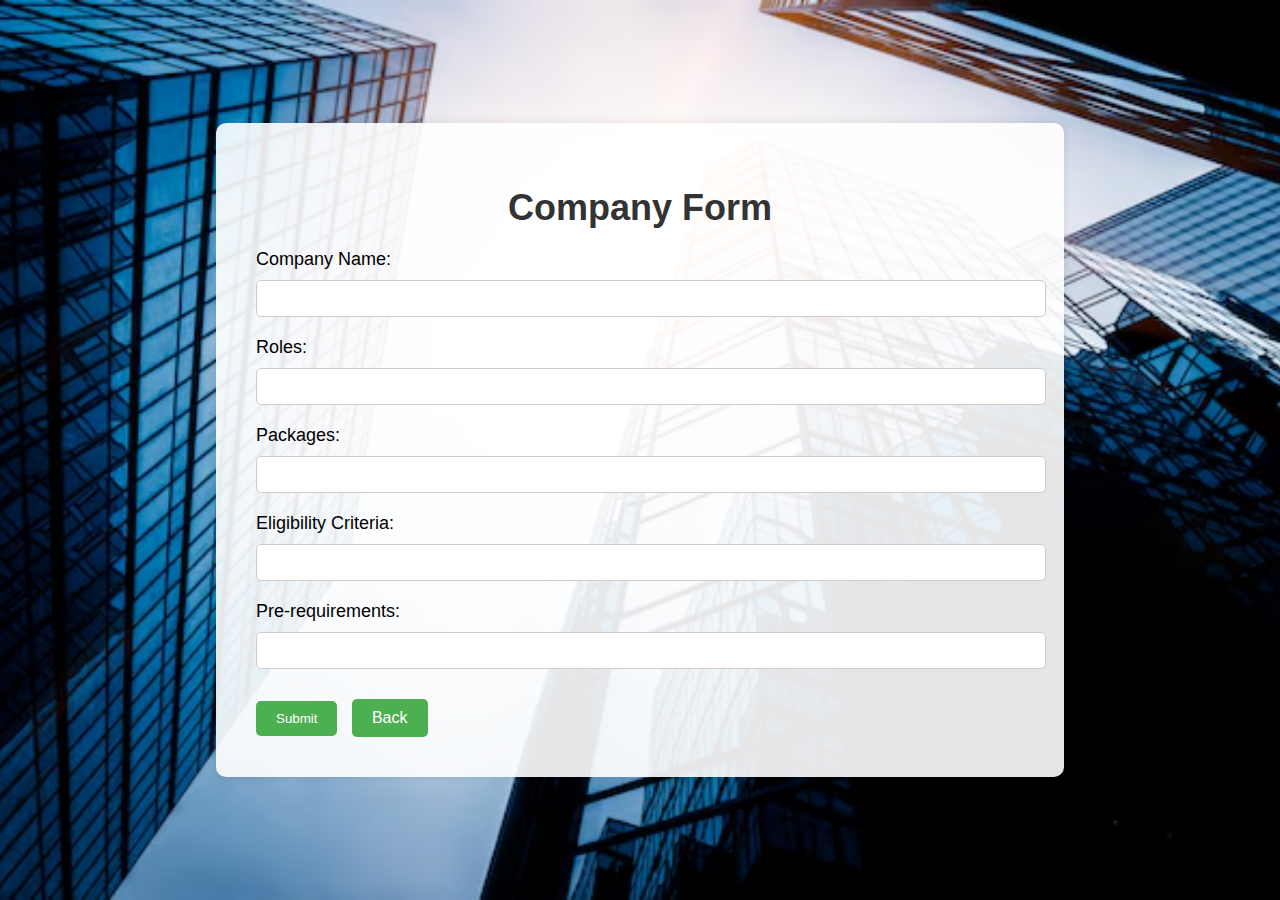
<file: comform.html>
<!DOCTYPE html>
<html lang="en">
<head>
    <meta charset="UTF-8">
    <meta name="viewport" content="width=device-width, initial-scale=1.0">
    <title>Company Form</title>
    <link rel="stylesheet" href="style12.css">
</head>
<body>
    <div class="container">
        <h1>Company Form</h1>
        <form action="company.php" method="POST">
            <label for="company_name">Company Name:</label>
            <input type="text" id="company_name" name="company_name" required>

            <label for="roles">Roles:</label>
            <input type="text" id="roles" name="roles" required>

            <label for="packages">Packages:</label>
            <input type="text" id="packages" name="packages" required>

            <label for="eligibility_criteria">Eligibility Criteria:</label>
            <input type="text" id="eligibility_criteria" name="eligibility_criteria" required>

            <label for="pre_requirements">Pre-requirements:</label>
            <input type="text" id="pre_requirements" name="pre_requirements" required>

            <input type="submit" name="submit" value="Submit">
            <a href="company.html" class="button">Back</a>
        </form>
    </div>
</body>
</html>
</file>
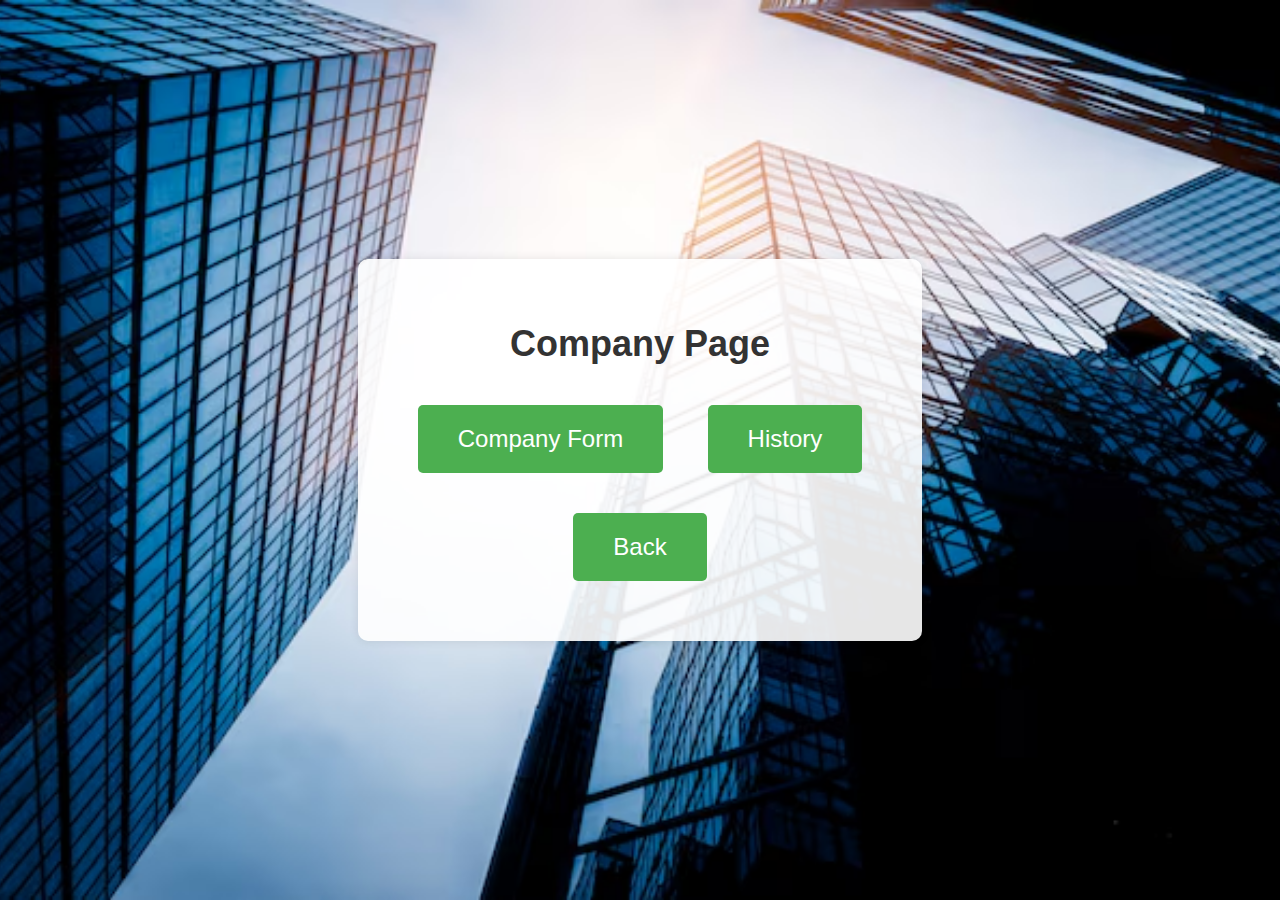
<file: company.html>
<!DOCTYPE html>
<html lang="en">
<head>
    <meta charset="UTF-8">
    <meta name="viewport" content="width=device-width, initial-scale=1.0">
    <title>Company Page</title>
    <link rel="stylesheet" href="style11.css">
</head>
<body>
    <div class="container">
        <h1>Company Page</h1>
        <div class="buttons">
            <a href="comform.html" class="button">Company Form</a>
            <a href="comhistory.php" class="button">History</a>
        </div>
        <a href="signin.html" class="button next-button">Back</a>
    </div>
</body>
</html>
</file>
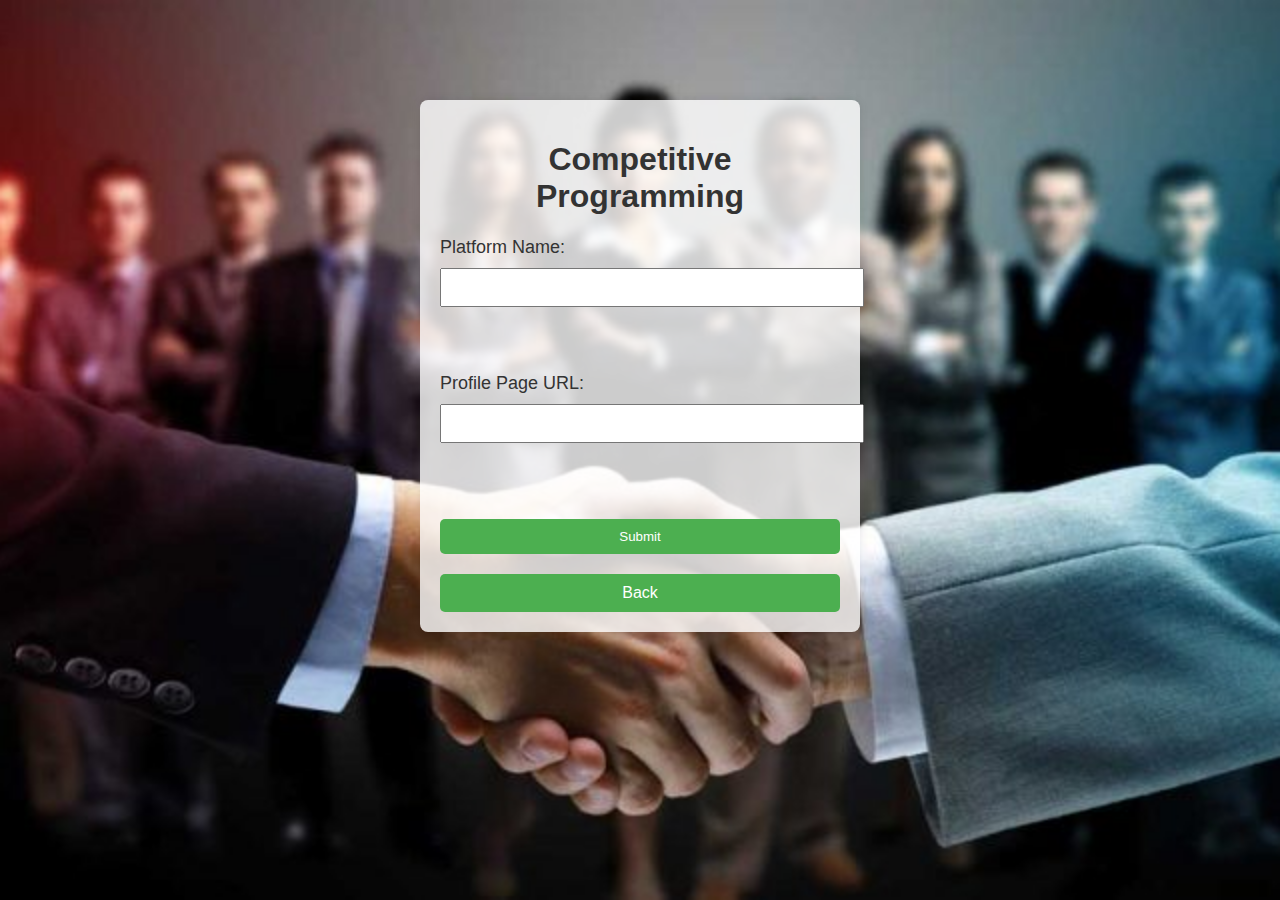
<file: competitive-programming.html>
<!DOCTYPE html>
<html lang="en">
<head>
    <meta charset="UTF-8">
    <meta name="viewport" content="width=device-width, initial-scale=1.0">
    <title>Competitive Programming</title>
    <link rel="stylesheet" href="style8.css">
</head>
<body>
    <div class="container">
        <h1>Competitive Programming</h1>
        <form action="competitive-programming.php" method="post">
            <label for="platform_name">Platform Name:</label>
            <input type="text" name="platform_name" id="platform_name" required>
            <br><br>

            <label for="profile_url">Profile Page URL:</label>
            <input type="url" name="profile_url" id="profile_url" required>
            <br><br>

            <input type="submit" name="submit" value="Submit">
            <a href="student.html" class="button">Back</a>
        </form>
    </div>
</body>
</html>
</file>
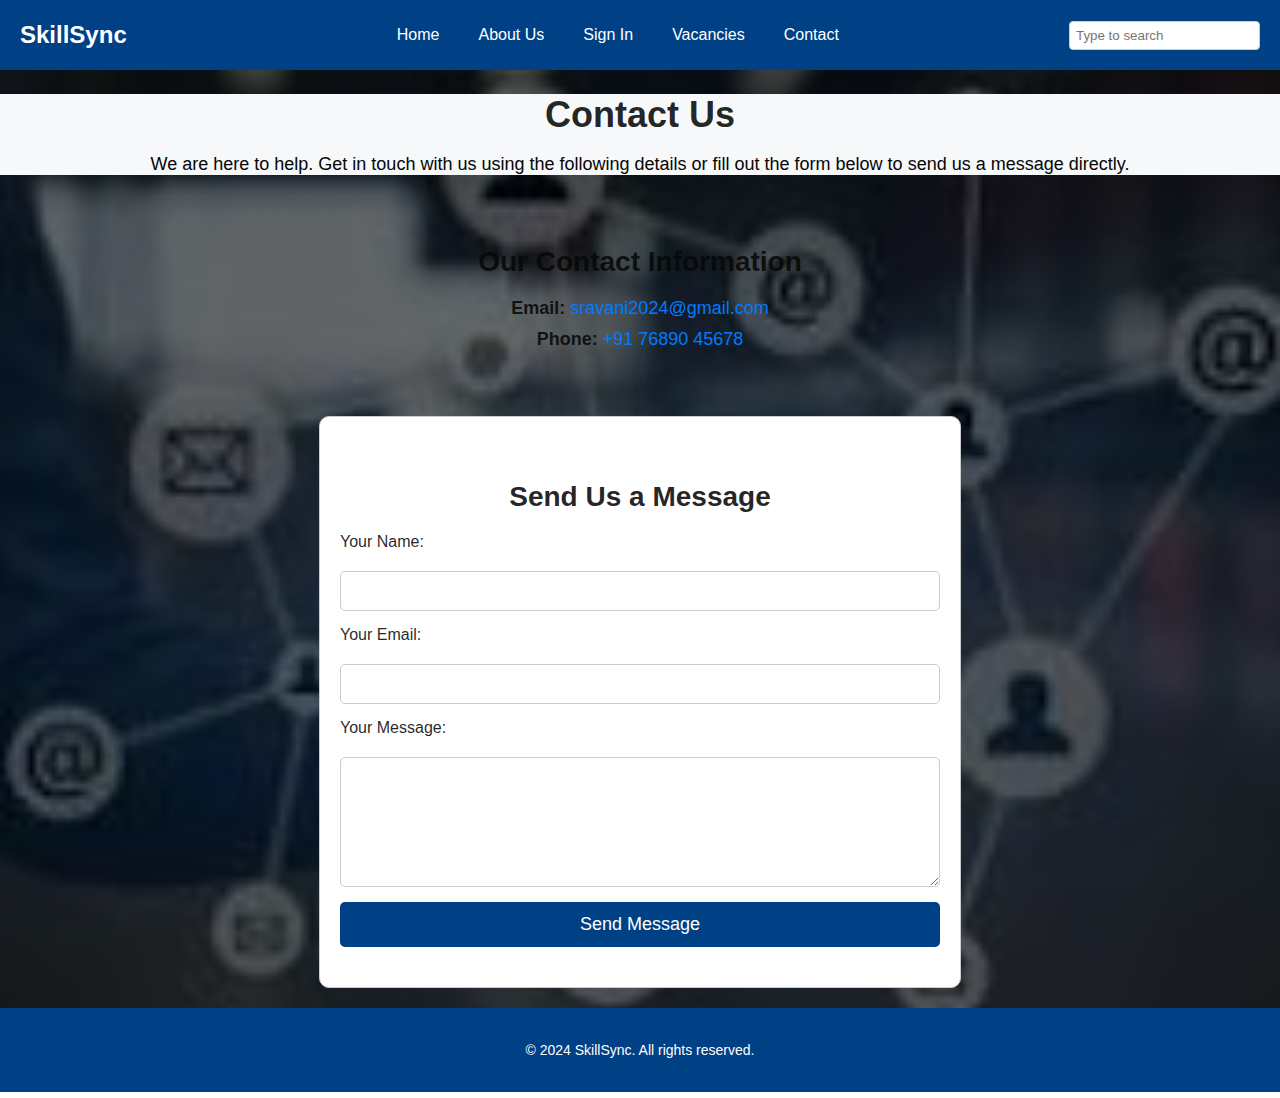
<file: contact.html>
<!DOCTYPE html>
<html lang="en">
<head>
    <meta charset="UTF-8">
    <meta name="viewport" content="width=device-width, initial-scale=1.0">
    <title>Contact Us - SkillSync</title>
    <link rel="stylesheet" href="contact.css">
</head>
<body>
    <!-- Navbar -->
    <div class="navbar">
        <div class="logo">SkillSync</div>
        <nav>
            <ul>
                <li><a href="index.html">Home</a></li>
                <li><a href="about.html">About Us</a></li>
                <li><a href="signin.html">Sign In</a></li>
                <li><a href="vacancies.html">Vacancies</a></li>
                <li><a href="contact.html">Contact</a></li>
            </ul>
        </nav>
        <div class="search">
            <input type="text" placeholder="Type to search">
        </div>
    </div>

    <!-- Hero Section -->
    <div class="hero">
        <h1>Contact Us</h1>
        <p>We are here to help. Get in touch with us using the following details or fill out the form below to send us a message directly.</p>
    </div>

    <!-- Contact Details Section -->
    <div class="contact-details">
        <h2>Our Contact Information</h2>
        <ul>
            <li><strong>Email:</strong> <a href="mailto:sravani2024@gmail.com">sravani2024@gmail.com</a></li>
            <li><strong>Phone:</strong> <a href="tel:+917689045678">+91 76890 45678</a></li>
        </ul>
    </div>

    <!-- Contact Form -->
    <div class="contact-form">
        <h2>Send Us a Message</h2>
        <form action="submit_form.php" method="POST">
            <label for="name">Your Name:</label>
            <input type="text" id="name" name="name" required>

            <label for="email">Your Email:</label>
            <input type="email" id="email" name="email" required>

            <label for="message">Your Message:</label>
            <textarea id="message" name="message" rows="6" required></textarea>

            <button type="submit">Send Message</button>
        </form>
    </div>

    <!-- Footer Section -->
    <footer>
        <p>&copy; 2024 SkillSync. All rights reserved.</p>
    </footer>
</body>
</html>
</file>
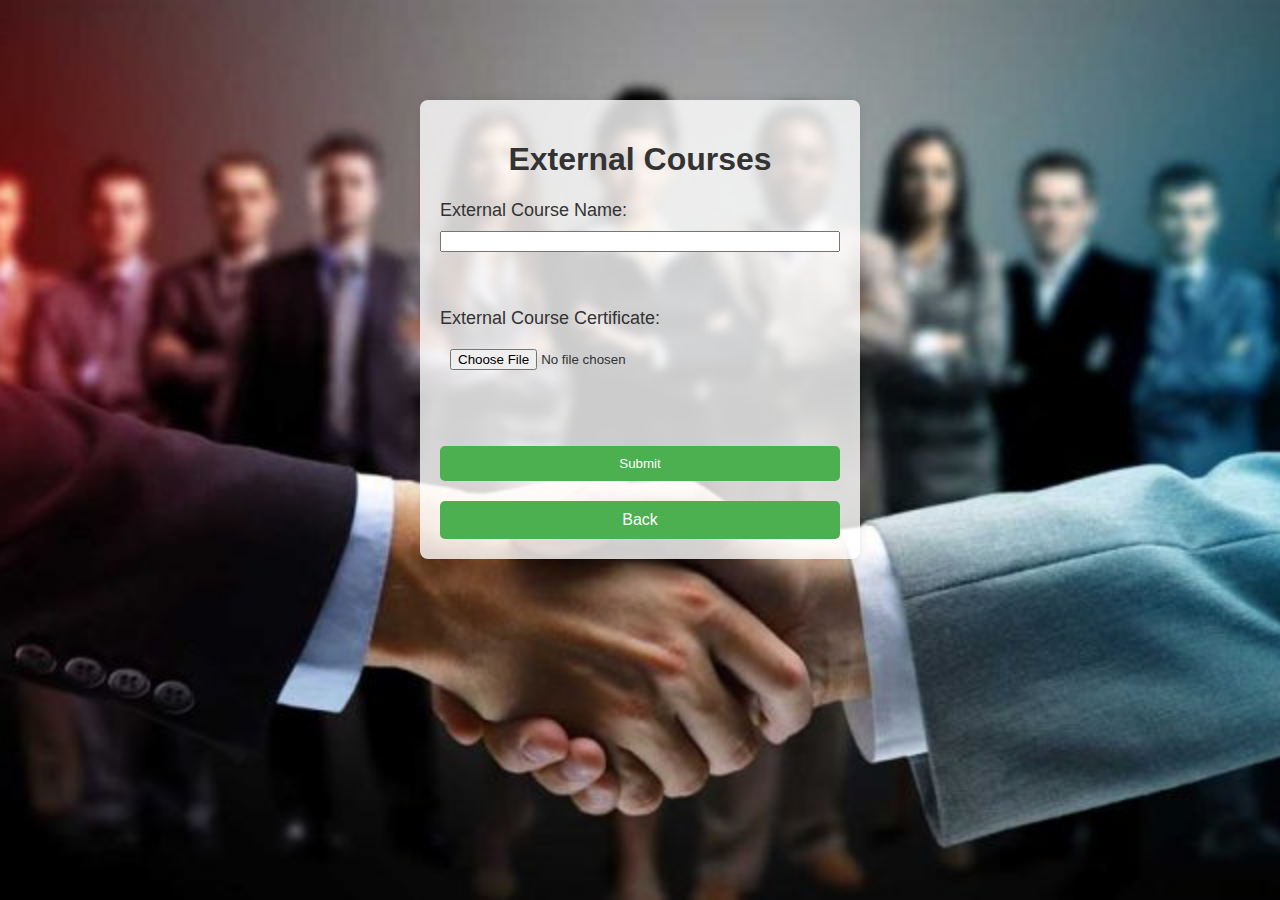
<file: courses.html>
<!DOCTYPE html>
<html lang="en">
<head>
    <meta charset="UTF-8">
    <meta name="viewport" content="width=device-width, initial-scale=1.0">
    <title>External Courses</title>
    <link rel="stylesheet" href="style6.css">
</head>
<body>
    <div class="container">
        <h1>External Courses</h1>
        <form action="courses.php" method="post" enctype="multipart/form-data">
            <label for="course_name">External Course Name:</label>
            <input type="text" name="course_name" id="course_name" required>
            <br><br>

            <label for="course_certificate">External Course Certificate:</label>
            <input type="file" name="course_certificate" id="course_certificate" required>
            <br><br>

            <input type="submit" name="submit" value="Submit">
            <a href="student.html" class="button">Back</a>
        </form>
    </div>
</body>
</html>
</file>
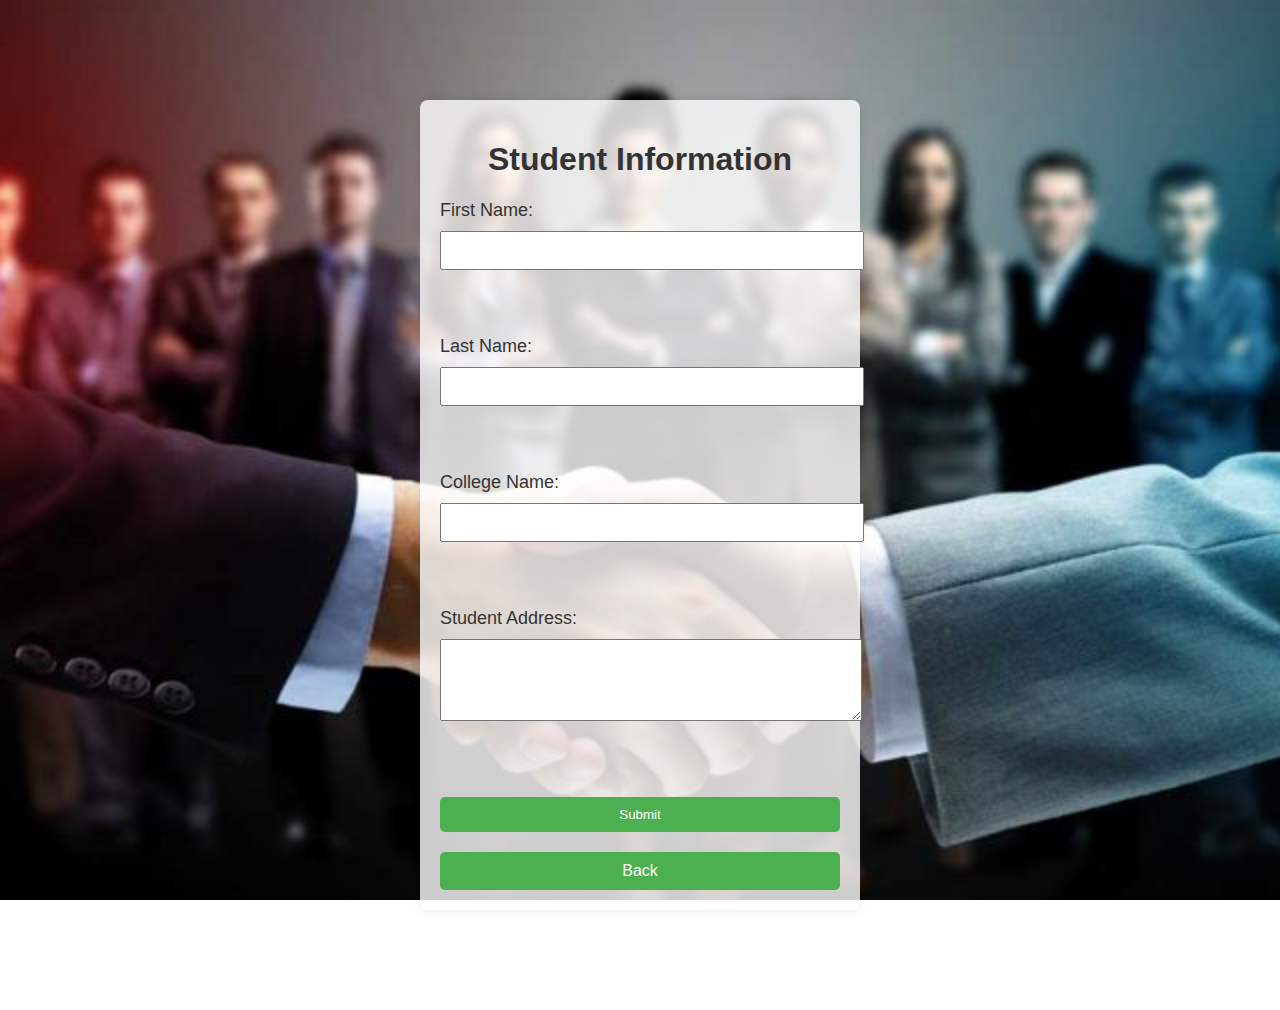
<file: info.html>
<!DOCTYPE html>
<html lang="en">
<head>
    <meta charset="UTF-8">
    <meta name="viewport" content="width=device-width, initial-scale=1.0">
    <title>Student Information</title>
    <link rel="stylesheet" href="style9.css">
</head>
<body>
    <div class="container">
        <h1>Student Information</h1>
        <form action="info.php" method="post">
            <label for="first_name">First Name:</label>
            <input type="text" name="first_name" id="first_name" required>
            <br><br>

            <label for="last_name">Last Name:</label>
            <input type="text" name="last_name" id="last_name" required>
            <br><br>

            <label for="college_name">College Name:</label>
            <input type="text" name="college_name" id="college_name" required>
            <br><br>

            <label for="student_address">Student Address:</label>
            <textarea name="student_address" id="student_address" rows="4" required></textarea>
            <br><br>

            <input type="submit" name="submit" value="Submit">
            <a href="student.html" class="button">Back</a>
        </form>
    </div>
</body>
</html>
</file>
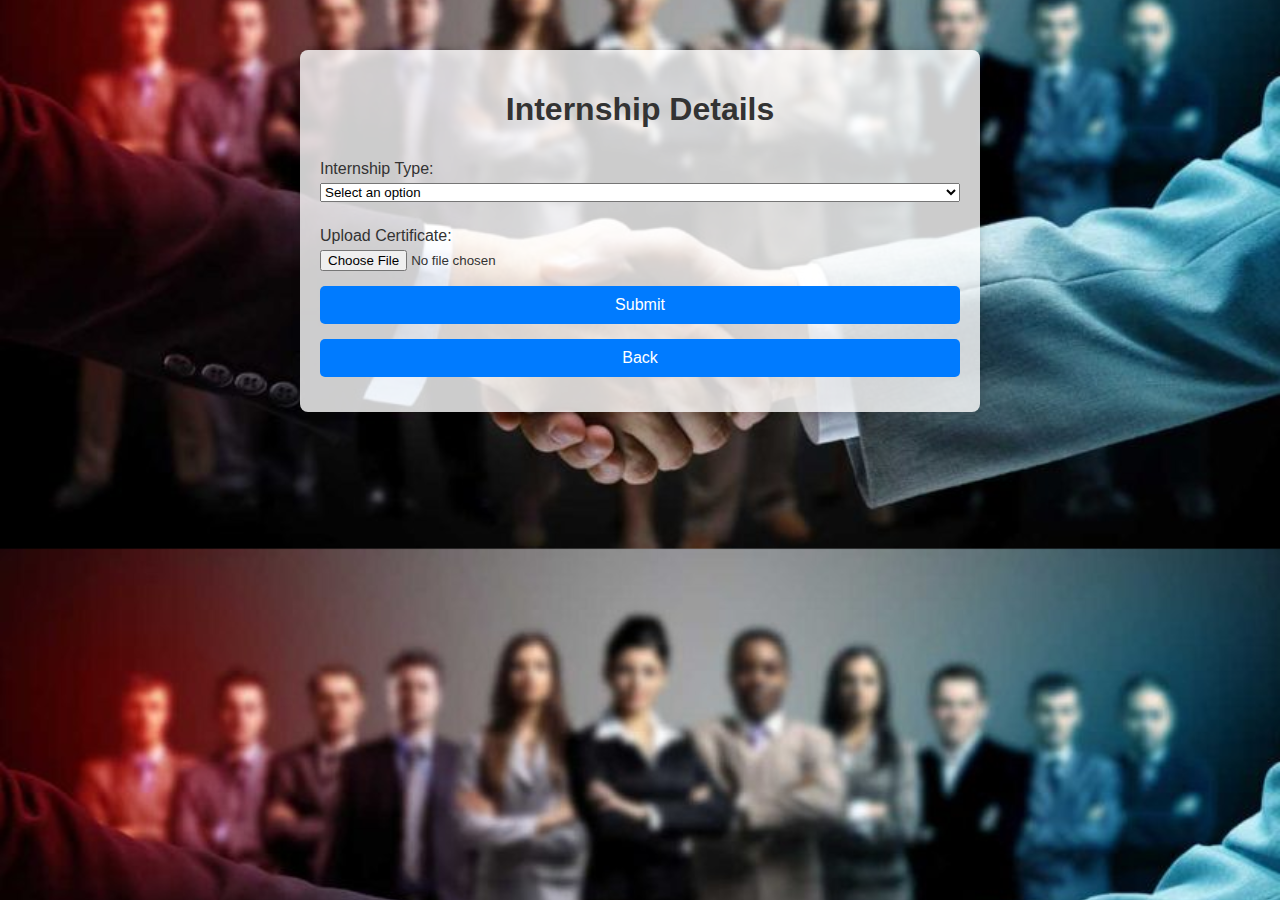
<file: internships.html>
<!DOCTYPE html>
<html lang="en">
<head>
    <meta charset="UTF-8">
    <title>Internships Upload</title>
    <link rel="stylesheet" href="style4.css">
</head>
<body>
    <div class="container">
        <h1>Internship Details</h1>
        <form action="internships.php" method="POST" enctype="multipart/form-data">
            <label for="internship_type">Internship Type:</label>
            <select id="internship_type" name="internship_type" required>
                <option value="">Select an option</option>
                <option value="online">Online</option>
                <option value="offline">Offline</option>
                <option value="paid">Paid</option>
            </select>
            
            <label for="certificate">Upload Certificate:</label>
            <input type="file" id="certificate" name="certificate" accept=".pdf, .jpg, .png" required>
            
            <input type="submit" name="submit" value="Submit" class="button">
            <input type="button" value="Back" class="button" onclick="location.href='student.html';">
        </form>
    </div>
</body>
</html>
</file>
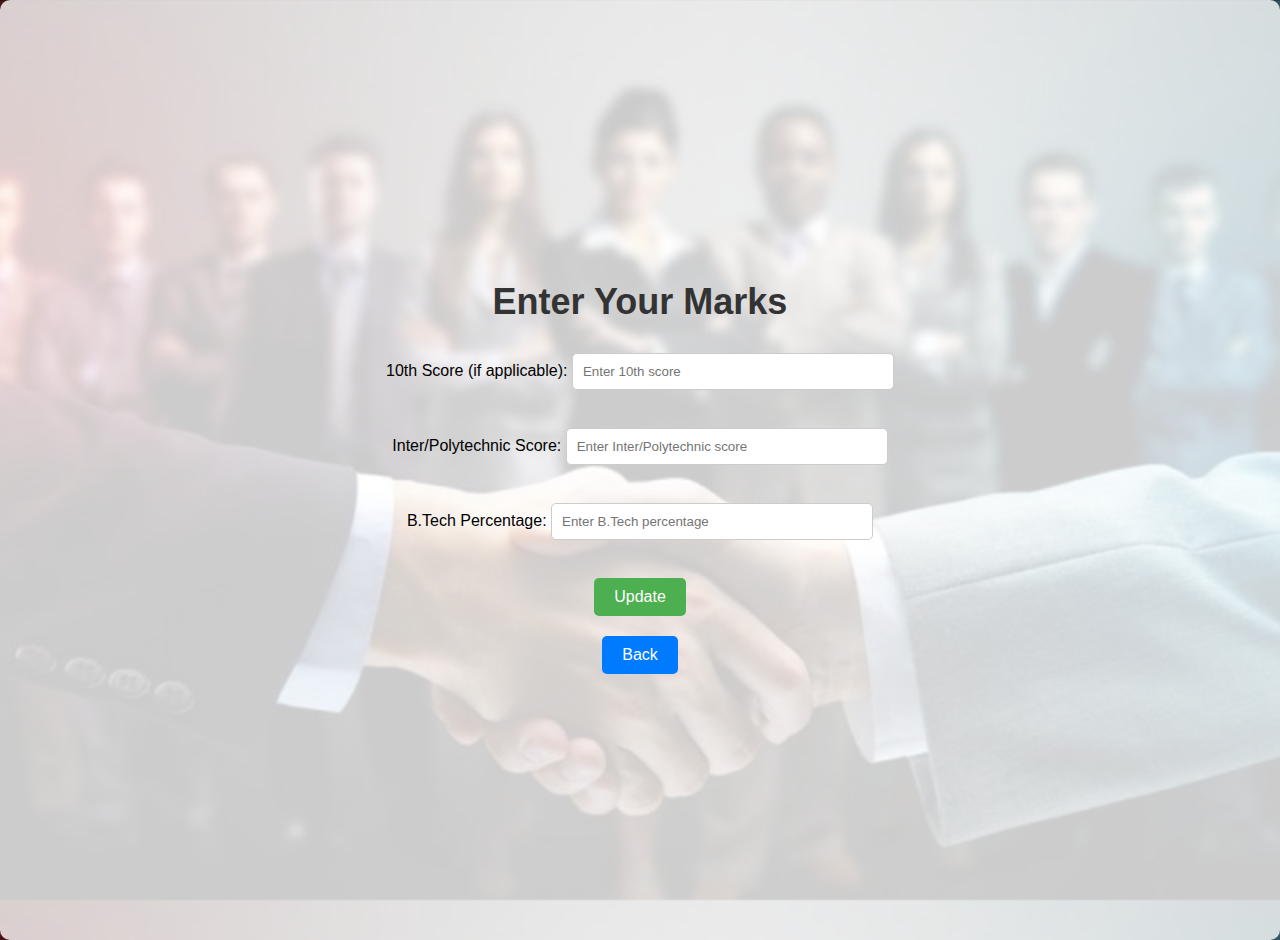
<file: marks.html>
<!DOCTYPE html>
<html lang="en">
<head>
    <meta charset="UTF-8">
    <meta name="viewport" content="width=device-width, initial-scale=1.0">
    <title>Marks Page</title>
    <link rel="stylesheet" href="style3.css">
</head>
<body>
    <div class="container">
        <h1 class="title">Enter Your Marks</h1>
        
        <!-- Marks Form -->
        <form action="marks.php" method="POST">
            <label for="tenth_score">10th Score (if applicable):</label>
            <input type="text" id="tenth_score" name="tenth_score" placeholder="Enter 10th score"><br><br>

            <label for="inter_poly_score">Inter/Polytechnic Score:</label>
            <input type="text" id="inter_poly_score" name="inter_poly_score" placeholder="Enter Inter/Polytechnic score"><br><br>

            <label for="btech_percentage">B.Tech Percentage:</label>
            <input type="text" id="btech_percentage" name="btech_percentage" placeholder="Enter B.Tech percentage"><br><br>

            <!-- Update Button -->
            <input type="submit" name="update" value="Update" class="button">
        </form>
        
        <!-- Next Button -->
        <a href="student.html" class="button next-button">Back</a>
    </div>

    <!-- PHP Code for MySQL Connection -->
    
</body>
</html>
</file>
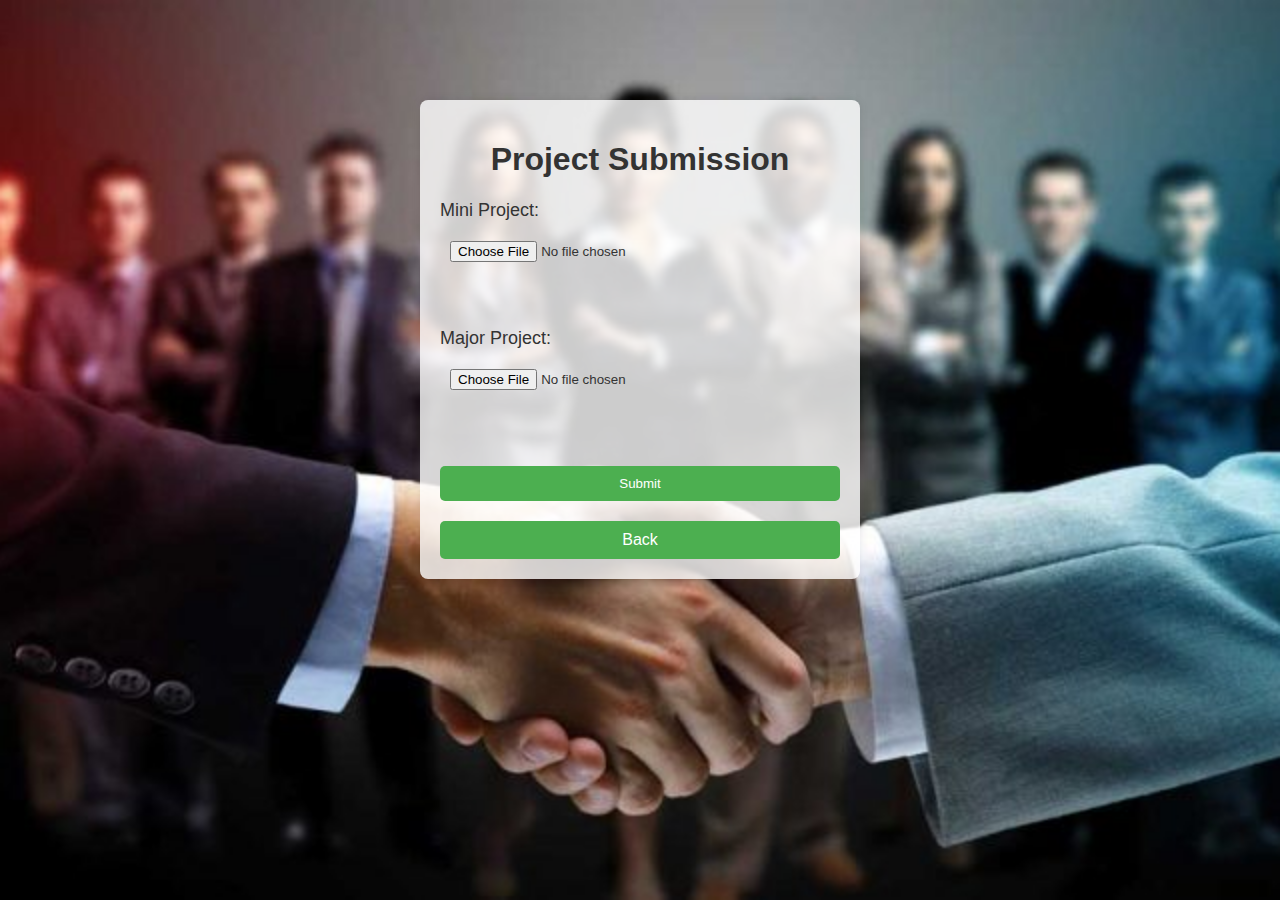
<file: projects.html>
<!DOCTYPE html>
<html lang="en">
<head>
    <meta charset="UTF-8">
    <meta name="viewport" content="width=device-width, initial-scale=1.0">
    <title>Project Submission</title>
    <link rel="stylesheet" href="style5.css">
</head>
<body>
    <div class="container">
        <h1>Project Submission</h1>
        <form action="projects.php" method="post" enctype="multipart/form-data">
            <label for="mini_project">Mini Project:</label>
            <input type="file" name="mini_project" id="mini_project" required>
            <br><br>

            <label for="major_project">Major Project:</label>
            <input type="file" name="major_project" id="major_project" required>
            <br><br>

            <input type="submit" name="submit" value="Submit">
            <a href="student.html" class="button">Back</a>
        </form>
    </div>
</body>
</html>
</file>
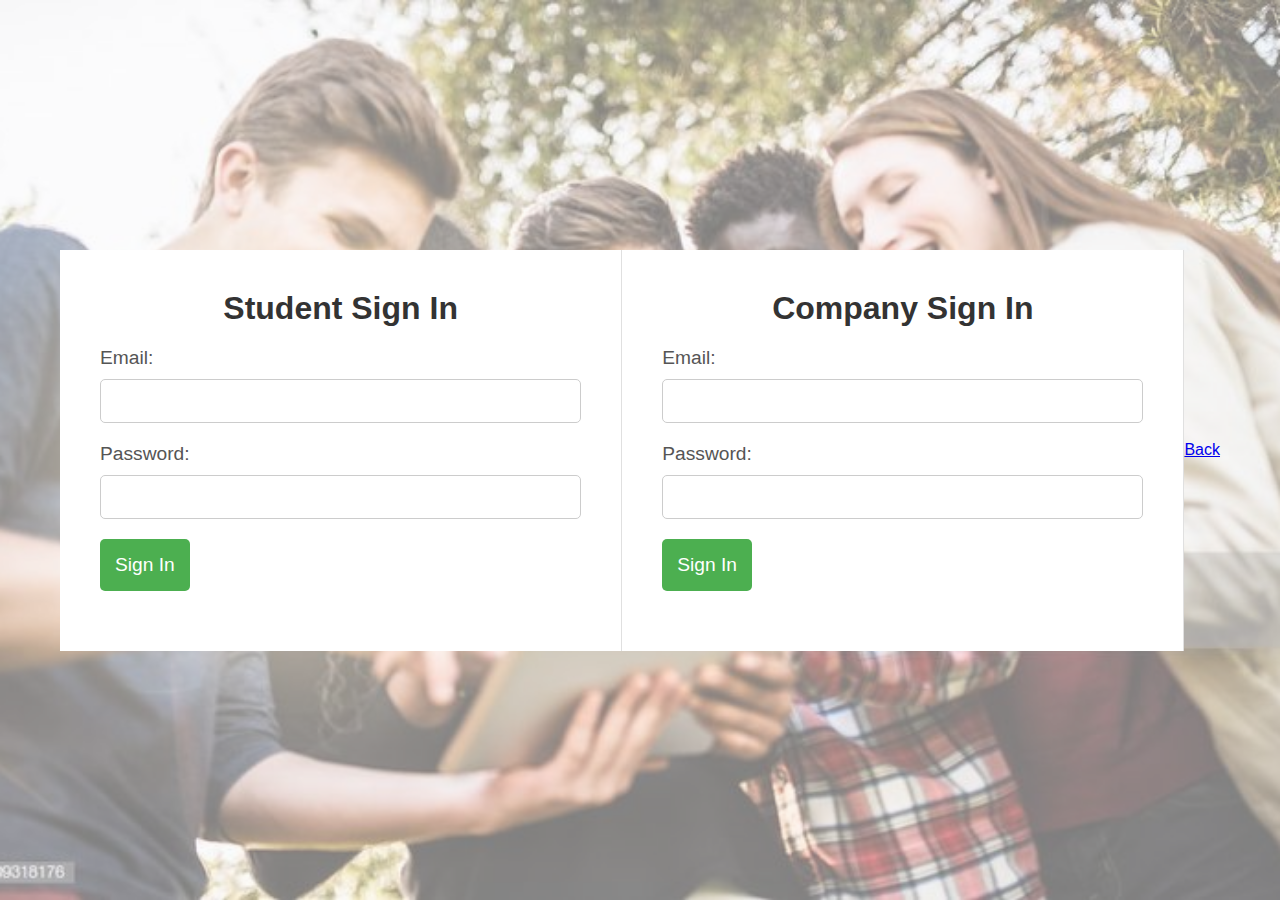
<file: signin.html>
<!DOCTYPE html>
<html lang="en">
<head>
    <meta charset="UTF-8">
    <meta name="viewport" content="width=device-width, initial-scale=1.0">
    <title>Sign In</title>
    <link rel="stylesheet" href="style1.css">
</head>
<body>
    <div class="background-image"></div>
    <div class="container">
        <div class="sign-in-box">
            <h2>Student Sign In</h2>
            <form id="donor-form">
                <div class="form-group">
                    <label for="donor-email">Email:</label>
                    <input type="email" id="donor-email" name="email" required>
                </div>
                <div class="form-group">
                    <label for="donor-password">Password:</label>
                    <input type="password" id="donor-password" name="password" required>
                </div>
                <div class="form-group">
                    <button type="submit" class="btn">Sign In</button>
                </div>
            </form>
        </div>
        <div class="sign-in-box">
            <h2>Company Sign In</h2>
            <form id="org-form">
                <div class="form-group">
                    <label for="org-email">Email:</label>
                    <input type="email" id="org-email" name="email" required>
                </div>
                <div class="form-group">
                    <label for="org-password">Password:</label>
                    <input type="password" id="org-password" name="password" required>
                </div>
                <div class="form-group">
                    <button type="submit" class="btn">Sign In</button>
                </div>
            </form>
        </div>
        <a href="index.html" class="button next-button">Back</a>
    </div>

    <script>
        // Handle donor sign-in
        document.getElementById('donor-form').addEventListener('submit', function(event) {
            event.preventDefault();

            // Simulate authentication (you would normally verify the email and password)
            const donorEmail = document.getElementById('donor-email').value;
            const donorPassword = document.getElementById('donor-password').value;

            // Simple validation for demonstration
            if (donorEmail === "student@example.com" && donorPassword === "student1") {
                window.location.href = "student.html";
            } else {
                alert("Invalid student credentials.");
            }
        });

        // Handle organization sign-in
        document.getElementById('org-form').addEventListener('submit', function(event) {
            event.preventDefault();

            // Simulate authentication (you would normally verify the email and password)
            const orgEmail = document.getElementById('org-email').value;
            const orgPassword = document.getElementById('org-password').value;

            // Simple validation for demonstration
            if (orgEmail === "company@example.com" && orgPassword === "company1") {
                window.location.href = "company.html";
            } else {
                alert("Invalid company credentials.");
            }
        });
    </script>
</body>
</html>
</file>
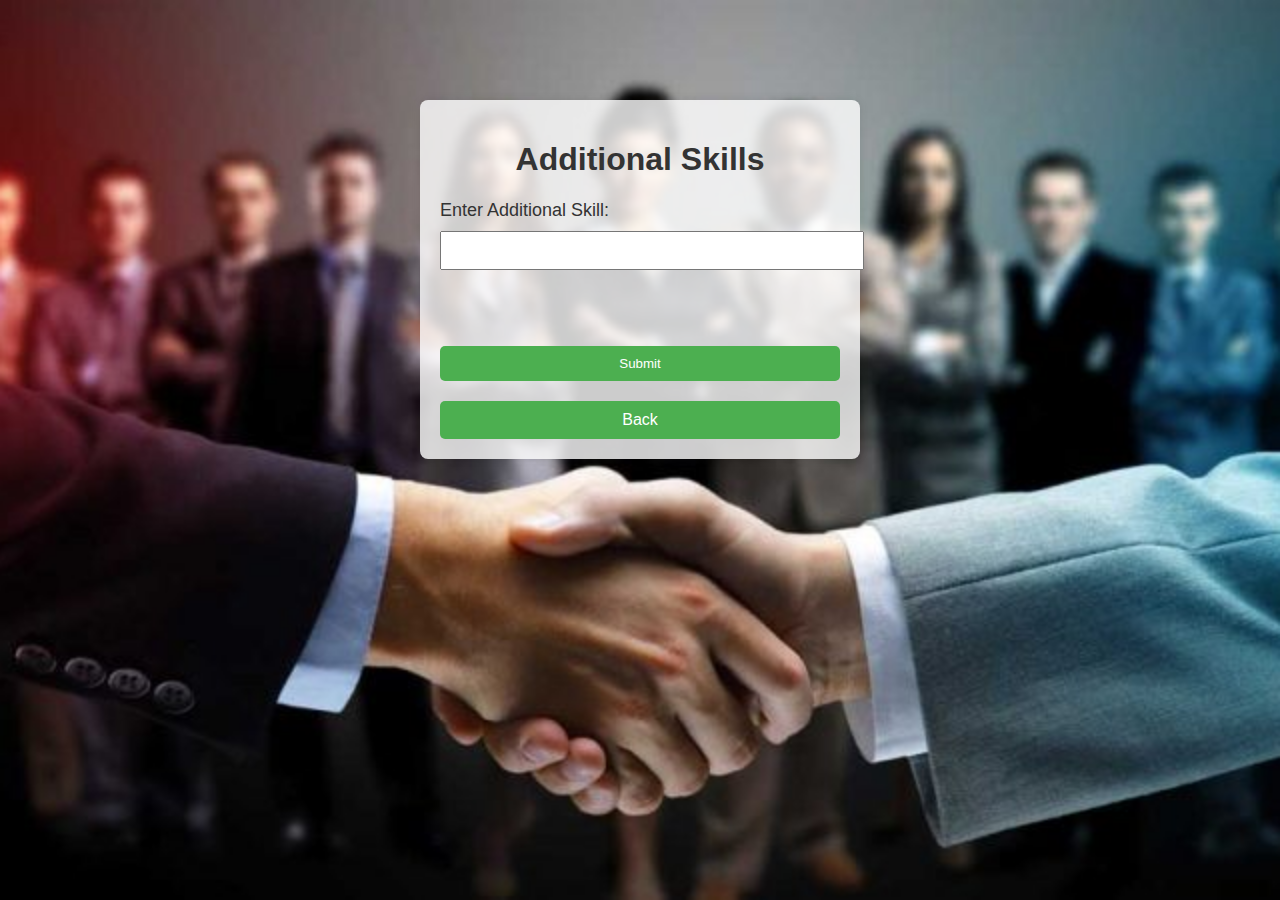
<file: skills.html>
<!DOCTYPE html>
<html lang="en">
<head>
    <meta charset="UTF-8">
    <meta name="viewport" content="width=device-width, initial-scale=1.0">
    <title>Additional Skills</title>
    <link rel="stylesheet" href="style7.css">
</head>
<body>
    <div class="container">
        <h1>Additional Skills</h1>
        <form action="skills.php" method="post">
            <label for="skill_name">Enter Additional Skill:</label>
            <input type="text" name="skill_name" id="skill_name" required>
            <br><br>

            <input type="submit" name="submit" value="Submit">
            <a href="student.html" class="button">Back</a>
        </form>
    </div>
</body>
</html>
</file>
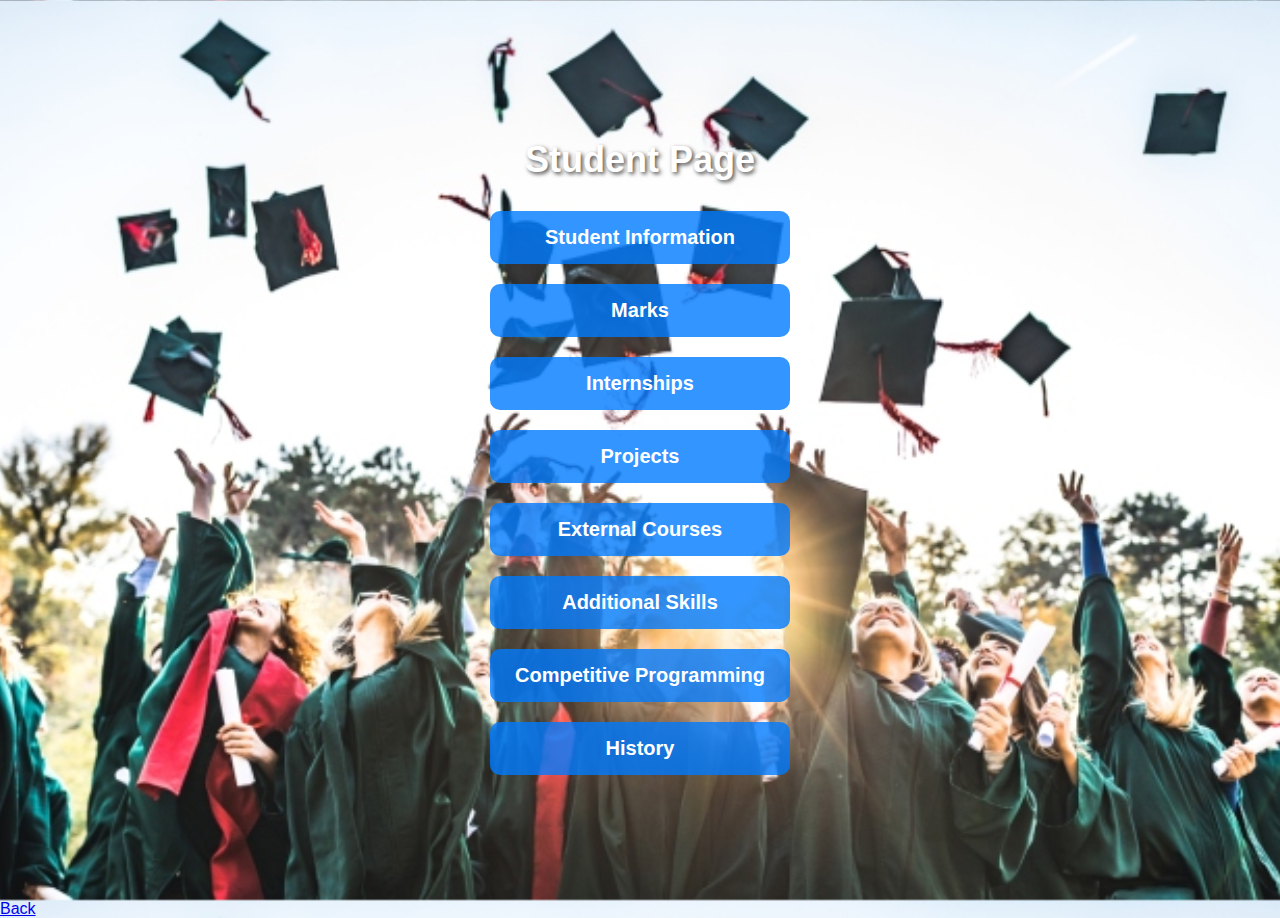
<file: student.html>
<!DOCTYPE html>
<html lang="en">
<head>
    <meta charset="UTF-8">
    <meta name="viewport" content="width=device-width, initial-scale=1.0">
    <title>Student Info</title>
    <link rel="stylesheet" href="style2.css">
</head>
<body>
    <div class="container">
        <h1 class="title">Student Page</h1>

        <a href="info.html" class="big-button">Student Information</a>
        <a href="marks.html" class="big-button">Marks</a>
        <a href="internships.html" class="big-button">Internships</a>
        <a href="projects.html" class="big-button">Projects</a>
        <a href="courses.html" class="big-button">External Courses</a>
        <a href="skills.html" class="big-button">Additional Skills</a>
        <a href="competitive-programming.html" class="big-button">Competitive Programming</a>
        <a href="history.php" class="big-button">History</a>
    </div>

    <!-- Small back button -->
    <a href="signin.html" class="button next-button">Back</a>
</body>
</html>
</file>
<file: style12.css>
body {
    font-family: Arial, sans-serif;
    background: url('com.jpg') no-repeat center center fixed;
    background-size: cover;
    margin: 0;
    padding: 0;
    display: flex;
    justify-content: center;
    align-items: center;
    height: 100vh;
}

.container {
    background-color: rgba(255, 255, 255, 0.9);
    padding: 40px;
    border-radius: 10px;
    box-shadow: 0 0 10px rgba(0, 0, 0, 0.1);
    width: 60%;
}

h1 {
    text-align: center;
    margin-bottom: 20px;
    font-size: 36px;
    color: #333;
}

label {
    font-size: 18px;
    margin-top: 10px;
    display: block;
}

input[type="text"] {
    width: 100%;
    padding: 10px;
    margin: 10px 0;
    border: 1px solid #ccc;
    border-radius: 5px;
}

input[type="submit"], .button {
    background-color: #4CAF50;
    color: white;
    padding: 10px 20px;
    border: none;
    border-radius: 5px;
    cursor: pointer;
    text-decoration: none;
    display: inline-block;
    margin-top: 20px;
}

input[type="submit"]:hover, .button:hover {
    background-color: #45a049;
}

.button {
    margin-left: 10px;
}
</file>
<file: style11.css>
body {
    font-family: Arial, sans-serif;
    background: url('com.jpg') no-repeat center center fixed;
    background-size: cover;
    margin: 0;
    padding: 0;
    display: flex;
    justify-content: center;
    align-items: center;
    height: 100vh;
}

.container {
    background-color: rgba(255, 255, 255, 0.9);
    padding: 40px;
    border-radius: 10px;
    box-shadow: 0 0 10px rgba(0, 0, 0, 0.1);
    text-align: center;
}

h1 {
    margin-bottom: 20px;
    font-size: 36px;
    color: #333;
}

.buttons {
    margin-top: 20px;
}

.button {
    display: inline-block;
    background-color: #4CAF50;
    color: white;
    padding: 20px 40px;
    margin: 20px;
    font-size: 24px;
    text-align: center;
    border: none;
    border-radius: 5px;
    text-decoration: none;
    transition: background-color 0.3s ease;
}

.button:hover {
    background-color: #45a049;
}
</file>
<file: style8.css>
body {
    font-family: Arial, sans-serif;
    background: url('bg.jpg') no-repeat center center fixed;
    background-size: cover;
    color: #333;
}

.container {
    background-color: rgba(255, 255, 255, 0.8);
    padding: 20px;
    margin: 100px auto;
    width: 400px;
    border-radius: 8px;
    box-shadow: 0 0 10px rgba(0, 0, 0, 0.1);
}

h1 {
    text-align: center;
}

form {
    display: flex;
    flex-direction: column;
    gap: 10px;
}

label {
    font-size: 18px;
}

input[type="text"], input[type="url"] {
    padding: 10px;
    width: 100%;
    margin-bottom: 10px;
}

input[type="submit"], .button {
    background-color: #4CAF50;
    color: white;
    padding: 10px 20px;
    border: none;
    border-radius: 5px;
    cursor: pointer;
    text-align: center;
    margin-top: 10px;
}

.button {
    display: inline-block;
    text-decoration: none;
}

input[type="submit"]:hover, .button:hover {
    background-color: #45a049;
}
</file>
<file: contact.css>
/* General Styles */
body {
    font-family: Arial, sans-serif;
    margin: 0;
    padding: 0;
    background: linear-gradient(rgba(0, 0, 0, 0.6), rgba(0, 0, 0, 0.6)), url('contact.jpg') no-repeat center center/cover;
    color: #080808e3;
}

a {
    text-decoration: none;
    color: #007BFF;
}

a:hover {
    text-decoration: underline;
}

/* Navbar */
.navbar {
    background-color: #004085;
    color: white;
    padding: 10px 20px;
    display: flex;
    justify-content: space-between;
    align-items: center;
}

.navbar .logo {
    font-size: 24px;
    font-weight: bold;
}

.navbar ul {
    list-style: none;
    display: flex;
    gap: 15px;
}

.navbar ul li {
    display: inline;
}

.navbar ul li a {
    color: white;
    padding: 8px 12px;
    font-size: 16px;
}

.navbar ul li a:hover {
    background-color: #0056b3;
    border-radius: 5px;
}

.search input {
    padding: 6px;
    border-radius: 4px;
    border: 1px solid #ccc;
}

/* Hero Section */
.hero {
    background-color: #f6f8f9;
    padding: 0px 0px;
    text-align: center;
}

.hero h1 {
    font-size: 36px;
    margin-bottom: 10px;
}

.hero p {
    font-size: 18px;
    color: #060606;
}

/* Contact Details Section */
.contact-details {
    padding: 30px 20px;
    text-align: center;
}

.contact-details h2 {
    font-size: 28px;
    margin-bottom: 20px;
}

.contact-details ul {
    list-style: none;
    padding: 0;
}

.contact-details ul li {
    font-size: 18px;
    margin-bottom: 10px;
}

/* Contact Form Section */
.contact-form {
    background-color: #fff;
    padding: 40px 20px;
    margin: 20px auto;
    width: 80%;
    max-width: 600px;
    border: 1px solid #ccc;
    border-radius: 10px;
}

.contact-form h2 {
    font-size: 28px;
    margin-bottom: 20px;
    text-align: center;
}

.contact-form form {
    display: flex;
    flex-direction: column;
    gap: 15px;
}

.contact-form label {
    font-size: 16px;
    margin-bottom: 5px;
}

.contact-form input,
.contact-form textarea {
    padding: 10px;
    font-size: 16px;
    border: 1px solid #ccc;
    border-radius: 5px;
}

.contact-form button {
    padding: 12px;
    font-size: 18px;
    background-color: #004085;
    color: white;
    border: none;
    border-radius: 5px;
    cursor: pointer;
}

.contact-form button:hover {
    background-color: #0056b3;
}

/* Footer Section */
footer {
    background-color: #004085;
    color: white;
    padding: 20px;
    text-align: center;
}

footer .social {
    margin-bottom: 10px;
}

footer .social img {
    width: 24px;
    margin: 0 8px;
    vertical-align: middle;
}

footer p {
    font-size: 14px;
}

/* Responsive Styles */
@media (max-width: 768px) {
    .navbar ul {
        flex-direction: column;
        gap: 10px;
    }

    .contact-form {
        width: 95%;
    }
}
</file>
<file: style6.css>
body {
    font-family: Arial, sans-serif;
    background: url('bg.jpg') no-repeat center center fixed;
    background-size: cover;
    color: #333;
}

.container {
    background-color: rgba(255, 255, 255, 0.8);
    padding: 20px;
    margin: 100px auto;
    width: 400px;
    border-radius: 8px;
    box-shadow: 0 0 10px rgba(0, 0, 0, 0.1);
}

h1 {
    text-align: center;
}

form {
    display: flex;
    flex-direction: column;
    gap: 10px;
}

label {
    font-size: 18px;
}

input[type="file"] {
    padding: 10px;
}

input[type="submit"], .button {
    background-color: #4CAF50;
    color: white;
    padding: 10px 20px;
    border: none;
    border-radius: 5px;
    cursor: pointer;
    text-align: center;
    margin-top: 10px;
}

.button {
    display: inline-block;
    text-decoration: none;
}

input[type="submit"]:hover, .button:hover {
    background-color: #45a049;
}
</file>
<file: style9.css>
body {
    font-family: Arial, sans-serif;
    background: url('bg.jpg') no-repeat center center fixed;
    background-size: cover;
    color: #333;
}

.container {
    background-color: rgba(255, 255, 255, 0.8);
    padding: 20px;
    margin: 100px auto;
    width: 400px;
    border-radius: 8px;
    box-shadow: 0 0 10px rgba(0, 0, 0, 0.1);
}

h1 {
    text-align: center;
}

form {
    display: flex;
    flex-direction: column;
    gap: 10px;
}

label {
    font-size: 18px;
}

input[type="text"], textarea {
    padding: 10px;
    width: 100%;
    margin-bottom: 10px;
}

input[type="submit"], .button {
    background-color: #4CAF50;
    color: white;
    padding: 10px 20px;
    border: none;
    border-radius: 5px;
    cursor: pointer;
    text-align: center;
    margin-top: 10px;
}

.button {
    display: inline-block;
    text-decoration: none;
}

input[type="submit"]:hover, .button:hover {
    background-color: #45a049;
}
</file>
<file: style4.css>
body {
    font-family: Arial, sans-serif;
    background-image: url('bg.jpg'); /* Ensure you have this image in your project directory */
    background-size: cover;
    background-position: center;
    color: #333;
    margin: 0;
    padding: 0;
}

.container {
    width: 50%;
    margin: 0 auto;
    padding: 20px;
    background: rgba(255, 255, 255, 0.8);
    border-radius: 8px;
    box-shadow: 0 0 10px rgba(0, 0, 0, 0.2);
    margin-top: 50px;
}

h1 {
    text-align: center;
}

form {
    display: flex;
    flex-direction: column;
}

label {
    margin: 10px 0 5px;
}

select, input[type="file"], input[type="submit"], input[type="button"] {
    margin-bottom: 15px;
}

.button {
    padding: 10px 20px;
    border: none;
    border-radius: 5px;
    background-color: #007bff;
    color: white;
    cursor: pointer;
    font-size: 16px;
}

.button:hover {
    background-color: #0056b3;
}
</file>
<file: style3.css>
/* Set background image */
body {
    margin: 0;
    padding: 0;
    font-family: Arial, sans-serif;
    background-image: url('bg.jpg'); /* Replace with your image URL */
    background-size: cover;
    background-position: center;
    height: 100vh;
}

.container {
    display: flex;
    flex-direction: column;
    justify-content: center;
    align-items: center;
    height: 100%;
    text-align: center;
    background-color: rgba(255, 255, 255, 0.8); /* Semi-transparent background */
    padding: 20px;
    border-radius: 10px;
}

.title {
    font-size: 36px;
    margin-bottom: 20px;
    color: #333;
}

/* Style for input fields */
input[type="text"] {
    width: 300px;
    padding: 10px;
    margin: 10px 0;
    border-radius: 5px;
    border: 1px solid #ccc;
}

/* Style for buttons */
.button {
    background-color: #4CAF50;
    border: none;
    color: white;
    padding: 10px 20px;
    text-align: center;
    text-decoration: none;
    font-size: 16px;
    margin: 10px;
    cursor: pointer;
    border-radius: 5px;
    transition: background-color 0.3s ease;
}

.button:hover {
    background-color: #45a049;
}

/* Style for Next Button */
.next-button {
    background-color: #007BFF;
}

.next-button:hover {
    background-color: #0056b3;
}
</file>
<file: style5.css>
body {
    font-family: Arial, sans-serif;
    background: url('bg.jpg') no-repeat center center fixed;
    background-size: cover;
    color: #333;
}

.container {
    background-color: rgba(255, 255, 255, 0.8);
    padding: 20px;
    margin: 100px auto;
    width: 400px;
    border-radius: 8px;
    box-shadow: 0 0 10px rgba(0, 0, 0, 0.1);
}

h1 {
    text-align: center;
}

form {
    display: flex;
    flex-direction: column;
    gap: 10px;
}

label {
    font-size: 18px;
}

input[type="file"] {
    padding: 10px;
}

input[type="submit"], .button {
    background-color: #4CAF50;
    color: white;
    padding: 10px 20px;
    border: none;
    border-radius: 5px;
    cursor: pointer;
    text-align: center;
    margin-top: 10px;
}

.button {
    display: inline-block;
    text-decoration: none;
}

input[type="submit"]:hover, .button:hover {
    background-color: #45a049;
}
</file>
<file: style1.css>
* {
    margin: 0;
    padding: 0;
    box-sizing: border-box;
}

/* Body Styling */
body {
    font-family: Arial, sans-serif;
    background-color: #f8f9fa;
    display: flex;
    justify-content: center;
    align-items: center;
    height: 100vh;
}
.background-image {
    position: absolute;
    top: 0;
    left: 0;
    width: 100%;
    height: 100%;
    background: url('signin.jpg') no-repeat center center fixed;
    background-size: cover;
    z-index: -1;
    opacity: 0.5; /* Adjust the opacity for visibility */
}
.back-button {
    background-color: #4CAF50; /* Green */
    border: none;
    color: white;
    padding: 10px 20px;
    text-align: center;
    text-decoration: none;
    display: inline-block;
    font-size: 16px;
    margin: 10px 2px;
    cursor: pointer;
    border-radius: 5px;
}

.back-button:hover {
    background-color: #45a049;
}

/* Container for Sign-In Forms */
.container {
    display: flex;
    justify-content: center;
    align-items: center;
    width: 100%;
    max-width: 1200px;
    padding: 20px;
}

/* Wrpper for Sign-In Boxes */
.sign-in-wrapper {
    display: flex;
    justify-content: space-between;
    width: 100%;
    max-width: 900px;
    background-color: #fff;
    border-radius: 10px;
    box-shadow: 0 4px 12px rgba(0, 0, 0, 0.1);
    overflow: hidden;
}

/* Sign-In Box Styling */
.sign-in-box {
    flex: 1;
    padding: 40px;
    background-color: #fff;
    border-right: 1px solid #e0e0e0;
}

.sign-in-box:last-child {
    border-right: none;
}

.sign-in-box h2 {
    font-size: 2rem;
    color: #333;
    margin-bottom: 20px;
    text-align: center;
}

.sign-in-box form {
    display: flex;
    flex-direction: column;
}

.form-group {
    margin-bottom: 20px;
}

.form-group label {
    font-size: 1.2rem;
    color: #555;
    margin-bottom: 10px;
    display: block;
}

.form-group input {
    width: 100%;
    padding: 12px;
    font-size: 1rem;
    border-radius: 5px;
    border: 1px solid #ccc;
}

.btn {
    padding: 15px;
    font-size: 1.2rem;
    color: #fff;
    background-color: #4caf50;
    border: none;
    border-radius: 5px;
    cursor: pointer;
    transition: background-color 0.3s ease;
}

.btn:hover {
    background-color: #45a049;
}

.sign-up-link {
    text-align: center;
    margin-top: 20px;
    font-size: 1rem;
}

.sign-up-link a {
    color: #4caf50;
    text-decoration: none;
}

.sign-up-link a:hover {
    text-decoration: underline;
}

/* Responsive Design */
@media (max-width: 768px) {
    .sign-in-wrapper {
        flex-direction: column;
        max-width: 100%;
    }

    .sign-in-box {
        border-right: none;
        border-bottom: 1px solid #e0e0e0;
    }

    .sign-in-box:last-child {
        border-bottom: none;
    }
}
</file>
<file: style7.css>
body {
    font-family: Arial, sans-serif;
    background: url('bg.jpg') no-repeat center center fixed;
    background-size: cover;
    color: #333;
}

.container {
    background-color: rgba(255, 255, 255, 0.8);
    padding: 20px;
    margin: 100px auto;
    width: 400px;
    border-radius: 8px;
    box-shadow: 0 0 10px rgba(0, 0, 0, 0.1);
}

h1 {
    text-align: center;
}

form {
    display: flex;
    flex-direction: column;
    gap: 10px;
}

label {
    font-size: 18px;
}

input[type="text"] {
    padding: 10px;
    width: 100%;
    margin-bottom: 10px;
}

input[type="submit"], .button {
    background-color: #4CAF50;
    color: white;
    padding: 10px 20px;
    border: none;
    border-radius: 5px;
    cursor: pointer;
    text-align: center;
    margin-top: 10px;
}

.button {
    display: inline-block;
    text-decoration: none;
}

input[type="submit"]:hover, .button:hover {
    background-color: #45a049;
}
</file>
<file: style2.css>
/* Set background image */
body {
    margin: 0;
    padding: 0;
    font-family: Arial, sans-serif;
    background-image: url('stud.jpg'); /* Replace with your image URL */
    background-size: cover;
    background-position: center;
    height: 100vh;
}

.container {
    display: flex;
    flex-direction: column;
    justify-content: center;
    align-items: center;
    height: 100%;
    text-align: center;
}

.title {
    color: white;
    font-size: 36px;
    margin-bottom: 20px;
    text-shadow: 2px 2px 4px rgba(0, 0, 0, 0.7);
}

/* Style for big buttons */
.big-button {
    width: 300px;
    padding: 15px 0;
    margin: 10px;
    font-size: 20px;
    font-weight: bold;
    background-color: rgba(0, 123, 255, 0.8); /* Blue color with opacity */
    color: white;
    text-align: center;
    text-decoration: none;
    border-radius: 10px;
    cursor: pointer;
    transition: background-color 0.3s ease;
}

.big-button:hover {
    background-color: rgba(0, 123, 255, 1); /* Fully opaque on hover */
}

.big-button:active {
    transform: scale(0.98); /* Slightly shrink when clicked */
}

/* Small Back Button */
.back-button {
    position: absolute;
    bottom: 20px;
    left: 20px;
    background-color: #4CAF50;
    border: none;
    color: white;
    padding: 10px 15px;
    font-size: 14px;
    border-radius: 5px;
    cursor: pointer;
    text-align: center;
}

.back-button:hover {
    background-color: #45a049;
}

.back-button:active {
    transform: scale(0.98);
}

/* Ensure buttons are responsive */
@media (max-width: 600px) {
    .big-button {
        width: 90%;
        font-size: 18px;
    }
}
</file>
